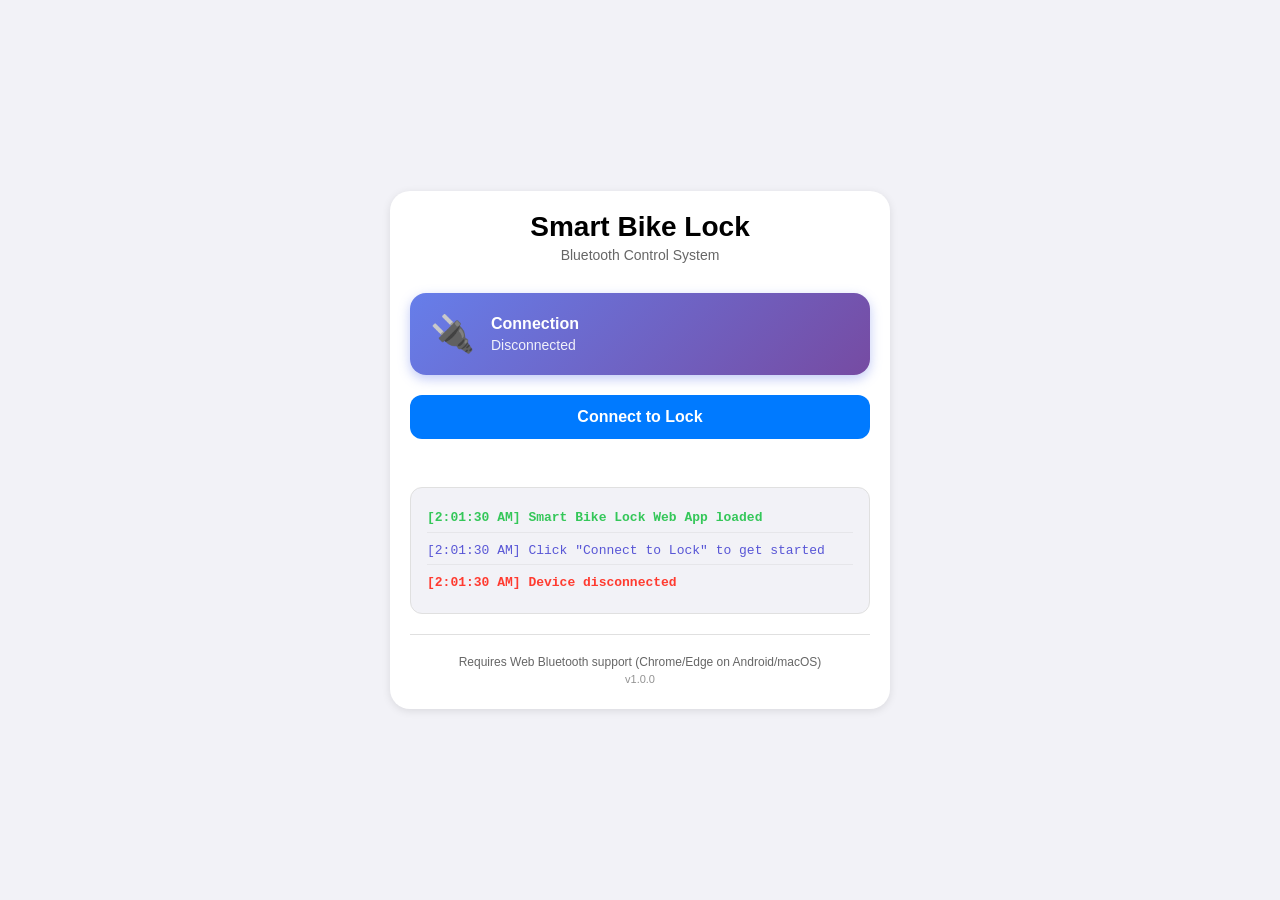
<file: docs/index.html>
<!DOCTYPE html>
<html lang="en">
<head>
    <meta charset="UTF-8">
    <meta name="viewport" content="width=device-width, initial-scale=1.0">
    <title>Smart Bike Lock</title>
    <link rel="stylesheet" href="style.css">
</head>
<body>
    <div class="container">
        <!-- Header -->
        <header class="header">
            <h1>Smart Bike Lock</h1>
            <p class="subtitle">Bluetooth Control System</p>
        </header>

        <!-- Status Section -->
        <section class="status-section">
            <div class="status-card" id="statusCard">
                <div class="status-icon" id="statusIcon">⊗</div>
                <div class="status-text">
                    <h2>Connection</h2>
                    <p id="statusMessage">Disconnected</p>
                </div>
            </div>
        </section>

        <!-- Connection Section -->
        <section class="connection-section">
            <button id="connectBtn" class="btn btn-primary btn-large">
                Connect to Lock
            </button>
            <p class="info-text" id="deviceName"></p>
        </section>

        <!-- Main Controls Section -->
        <section class="controls-section" id="controlsSection" style="display: none;">
            <!-- Lock Status Display -->
            <div class="lock-status-display">
                <div class="lock-display" id="lockDisplay">
                    <div id="lockIndicator" class="lock-indicator">⊗</div>
                    <p id="lockStatusText">Connecting...</p>
                </div>
            </div>

            <!-- Password Setup/Entry -->
            <div class="password-section">
                <label for="passwordInput">Password:</label>
                <input 
                    type="password" 
                    id="passwordInput" 
                    placeholder="Enter lock password"
                    maxlength="32"
                >
            </div>

            <!-- Lock Control Buttons -->
            <div class="button-group">
                <button id="setPasswordBtn" class="btn btn-info">
                    Set Password
                </button>
                <button id="lockBtn" class="btn btn-danger">
                    Lock
                </button>
                <button id="unlockBtn" class="btn btn-success">
                    Unlock
                </button>
            </div>

            <!-- Status Button -->
            <div class="button-group">
                <button id="statusBtn" class="btn btn-secondary">
                    Check Status
                </button>
                <button id="resetBtn" class="btn btn-warning">
                    Reset Device
                </button>
            </div>

            <!-- Disconnect Button -->
            <button id="disconnectBtn" class="btn btn-secondary-outline">
                Disconnect
            </button>
        </section>

        <!-- Messages Section -->
        <section class="messages-section">
            <div id="messageBox" class="message-box"></div>
        </section>

        <!-- Footer -->
        <footer class="footer">
            <p>Requires Web Bluetooth support (Chrome/Edge on Android/macOS)</p>
            <p class="version">v1.0.0</p>
        </footer>
    </div>

    <script src="app.js"></script>
</body>
</html>
</file>
<file: docs/style.css>
* {
    margin: 0;
    padding: 0;
    box-sizing: border-box;
}

:root {
    --primary-color: #007AFF;
    --success-color: #34C759;
    --danger-color: #FF3B30;
    --warning-color: #FF9500;
    --info-color: #5856D6;
    --secondary-color: #8E8E93;
    --background-color: #F2F2F7;
    --card-background: #FFFFFF;
    --text-primary: #000;
    --text-secondary: #666;
    --border-color: #E0E0E0;
    --shadow: 0 2px 8px rgba(0, 0, 0, 0.1);
    --locked-color: #FF3B30;
    --unlocked-color: #34C759;
}

html, body {
    height: 100%;
    font-family: -apple-system, BlinkMacSystemFont, 'Segoe UI', Roboto, 'Helvetica Neue', Arial, sans-serif;
    background-color: var(--background-color);
    color: var(--text-primary);
}

body {
    display: flex;
    align-items: center;
    justify-content: center;
    min-height: 100vh;
    padding: 16px;
}

.container {
    width: 100%;
    max-width: 500px;
    background-color: var(--card-background);
    border-radius: 20px;
    padding: 20px;
    box-shadow: var(--shadow);
    display: flex;
    flex-direction: column;
    gap: 20px;
}

/* Header */
.header {
    text-align: center;
    margin-bottom: 10px;
}

.header h1 {
    font-size: 28px;
    font-weight: 700;
    margin-bottom: 4px;
    color: var(--text-primary);
}

.header .subtitle {
    font-size: 14px;
    color: var(--text-secondary);
}

/* Status Section */
.status-section {
    display: flex;
    justify-content: center;
}

.status-card {
    background: linear-gradient(135deg, #667eea 0%, #764ba2 100%);
    border-radius: 16px;
    padding: 20px;
    display: flex;
    align-items: center;
    gap: 16px;
    width: 100%;
    color: white;
    box-shadow: 0 4px 12px rgba(102, 126, 234, 0.4);
}

.status-card.disconnected {
    background: linear-gradient(135deg, #667eea 0%, #764ba2 100%);
}

.status-card.connected {
    background: linear-gradient(135deg, #34C759 0%, #30B0C0 100%);
}

.status-icon {
    font-size: 36px;
}

.status-card h2 {
    font-size: 16px;
    font-weight: 600;
    margin-bottom: 4px;
}

.status-card p {
    font-size: 14px;
    opacity: 0.9;
}

/* Connection Section */
.connection-section {
    display: flex;
    flex-direction: column;
    gap: 12px;
    align-items: center;
}

.info-text {
    font-size: 12px;
    color: var(--text-secondary);
    text-align: center;
    min-height: 16px;
}

/* Buttons */
.btn {
    padding: 12px 20px;
    border: none;
    border-radius: 12px;
    font-size: 16px;
    font-weight: 600;
    cursor: pointer;
    transition: all 0.3s ease;
    display: flex;
    align-items: center;
    justify-content: center;
    gap: 8px;
    white-space: nowrap;
    min-height: 44px;
}

.btn:active {
    transform: scale(0.98);
}

.btn-large {
    width: 100%;
}

.btn-primary {
    background-color: var(--primary-color);
    color: white;
}

.btn-primary:hover {
    background-color: #0051D5;
}

.btn-primary:active {
    background-color: #003FA5;
}

.btn-success {
    background-color: var(--success-color);
    color: white;
    flex: 1;
}

.btn-success:hover {
    background-color: #30B158;
}

.btn-danger {
    background-color: var(--danger-color);
    color: white;
    flex: 1;
}

.btn-danger:hover {
    background-color: #E41E1E;
}

.btn-info {
    background-color: var(--info-color);
    color: white;
    flex: 1;
}

.btn-info:hover {
    background-color: #4038C0;
}

.btn-warning {
    background-color: var(--warning-color);
    color: white;
    flex: 1;
}

.btn-warning:hover {
    background-color: #E68D00;
}

.btn-secondary {
    background-color: var(--secondary-color);
    color: white;
    flex: 1;
}

.btn-secondary:hover {
    background-color: #787880;
}

.btn-secondary-outline {
    width: 100%;
    background-color: transparent;
    color: var(--secondary-color);
    border: 2px solid var(--secondary-color);
}

.btn-secondary-outline:hover {
    background-color: var(--background-color);
}

.btn:disabled {
    opacity: 0.6;
    cursor: not-allowed;
    background-color: #D3D3D3 !important;
    color: #888 !important;
    border-color: #999 !important;
}

.btn:disabled:hover {
    background-color: #D3D3D3 !important;
}

/* Controls Section */
.controls-section {
    display: flex;
    flex-direction: column;
    gap: 16px;
}

/* Lock Status Display */
.lock-status-display {
    display: flex;
    justify-content: center;
}

.lock-display {
    background: linear-gradient(135deg, #f093fb 0%, #f5576c 100%);
    border-radius: 16px;
    padding: 30px;
    text-align: center;
    color: white;
    box-shadow: 0 4px 12px rgba(245, 87, 108, 0.4);
    min-width: 180px;
}

.lock-display.unlocked {
    background: linear-gradient(135deg, #4facfe 0%, #00f2fe 100%);
    box-shadow: 0 4px 12px rgba(79, 172, 254, 0.4);
}

.lock-indicator {
    font-size: 64px;
    margin-bottom: 12px;
}

.lock-indicator.locked {
    animation: pulse-locked 2s infinite;
}

.lock-indicator.unlocked {
    animation: pulse-unlocked 2s infinite;
}

@keyframes pulse-locked {
    0%, 100% {
        transform: scale(1);
    }
    50% {
        transform: scale(1.05);
    }
}

@keyframes pulse-unlocked {
    0%, 100% {
        transform: scale(1);
    }
    50% {
        transform: scale(1.1);
    }
}

#lockStatusText {
    font-size: 18px;
    font-weight: 600;
    letter-spacing: 0.5px;
}

/* Password Section */
.password-section {
    display: flex;
    flex-direction: column;
    gap: 8px;
}

.password-section label {
    font-size: 14px;
    font-weight: 600;
    color: var(--text-primary);
}

.password-section input {
    padding: 12px 16px;
    border: 2px solid var(--border-color);
    border-radius: 12px;
    font-size: 16px;
    transition: border-color 0.3s ease;
}

.password-section input:focus {
    outline: none;
    border-color: var(--primary-color);
    box-shadow: 0 0 0 3px rgba(0, 122, 255, 0.1);
}

/* Button Groups */
.button-group {
    display: flex;
    gap: 8px;
    width: 100%;
}

/* Messages Section */
.messages-section {
    min-height: 60px;
}

.message-box {
    background-color: var(--background-color);
    border: 1px solid var(--border-color);
    border-radius: 12px;
    padding: 12px 16px;
    max-height: 200px;
    overflow-y: auto;
    font-size: 13px;
    color: var(--text-secondary);
    line-height: 1.5;
    font-family: 'Courier New', monospace;
}

.message-box:empty::before {
    content: 'Messages will appear here...';
    color: #999;
    font-style: italic;
}

.message {
    margin: 4px 0;
    padding: 4px 0;
    border-bottom: 1px solid rgba(0, 0, 0, 0.05);
}

.message:last-child {
    border-bottom: none;
}

.message.error {
    color: var(--danger-color);
    font-weight: 600;
}

.message.success {
    color: var(--success-color);
    font-weight: 600;
}

.message.info {
    color: var(--info-color);
}

/* Footer */
.footer {
    text-align: center;
    padding-top: 16px;
    border-top: 1px solid var(--border-color);
    font-size: 12px;
    color: var(--text-secondary);
}

.footer p {
    margin: 4px 0;
}

.version {
    font-size: 11px;
    opacity: 0.7;
}

/* Responsive Design */
@media (max-width: 480px) {
    .container {
        padding: 16px;
        border-radius: 16px;
    }

    .header h1 {
        font-size: 24px;
    }

    .btn {
        font-size: 14px;
        padding: 10px 16px;
    }

    .lock-indicator {
        font-size: 48px;
    }

    .button-group {
        flex-wrap: wrap;
    }

    .button-group .btn {
        flex: 1 1 calc(50% - 4px);
        min-width: 100px;
    }
}

@media (max-width: 360px) {
    body {
        padding: 12px;
    }

    .container {
        padding: 12px;
        gap: 12px;
    }

    .header h1 {
        font-size: 20px;
    }

    .btn {
        font-size: 13px;
        padding: 10px 12px;
    }

    .lock-indicator {
        font-size: 40px;
    }
}

/* Dark Mode Support (optional) */
@media (prefers-color-scheme: dark) {
    :root {
        --background-color: #1C1C1E;
        --card-background: #2C2C2E;
        --text-primary: #FFF;
        --text-secondary: #999;
        --border-color: #444;
    }

    .message-box {
        background-color: #1C1C1E;
        border-color: #444;
    }
}
</file>
